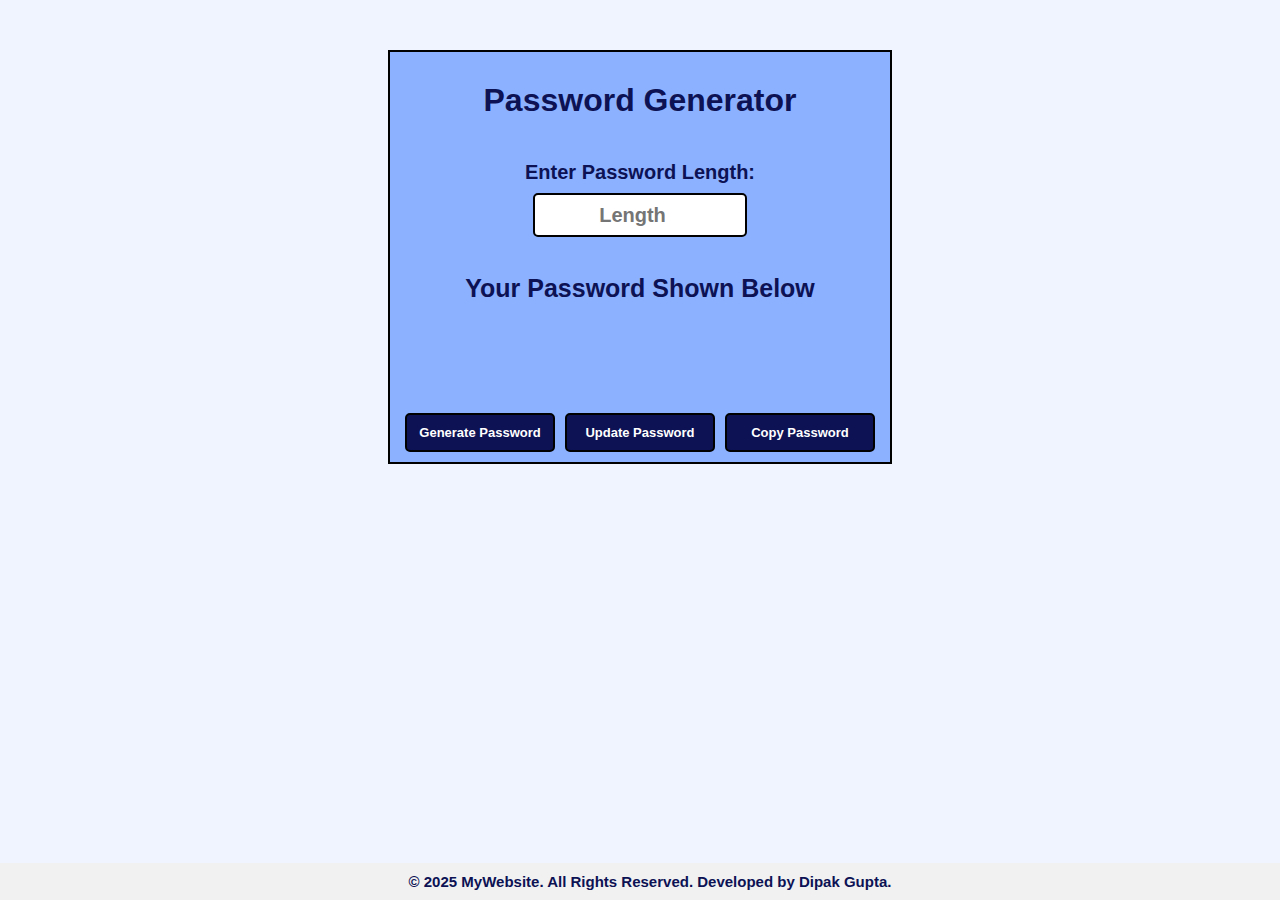
<file: 01_PasswordGenerator/index.html>
<!DOCTYPE html>
<html lang="en">
<head>
    <meta charset="UTF-8">
    <meta name="viewport" content="width=device-width, initial-scale=1.0">
    <title>Password Generator</title>
    <link rel="stylesheet" href="styles.css">
</head>
<body>
    <div class="mainBox">
        <h1 class="title">Password Generator</h1>

        <div class="Length">
            <h4 class="len">Enter Password Length: </h4>
            <input class="inputlen" id="input" type="number" placeholder="Length">
        </div>



        <h2 class="password" id="password">Your Password Shown Below</h2>
        <p id="output"></p>

        <div class="btnBox">
            <button class="btn" id="btn">Generate Password</button>
            <button class="btn" id="clearBtn">Update Password</button>
            <button class="btn" id="copyBtn">Copy Password</button>
        </div>
        <!-- <p class="resultBox"></p> -->
        <!-- <p class="msg" id="msg"></p> -->

    </div>
    


<div class="footer">
  &copy; 2025 MyWebsite. All Rights Reserved. Developed by Dipak Gupta.
</div>

    <script src="script.js"></script>
</body>
</html>
</file>
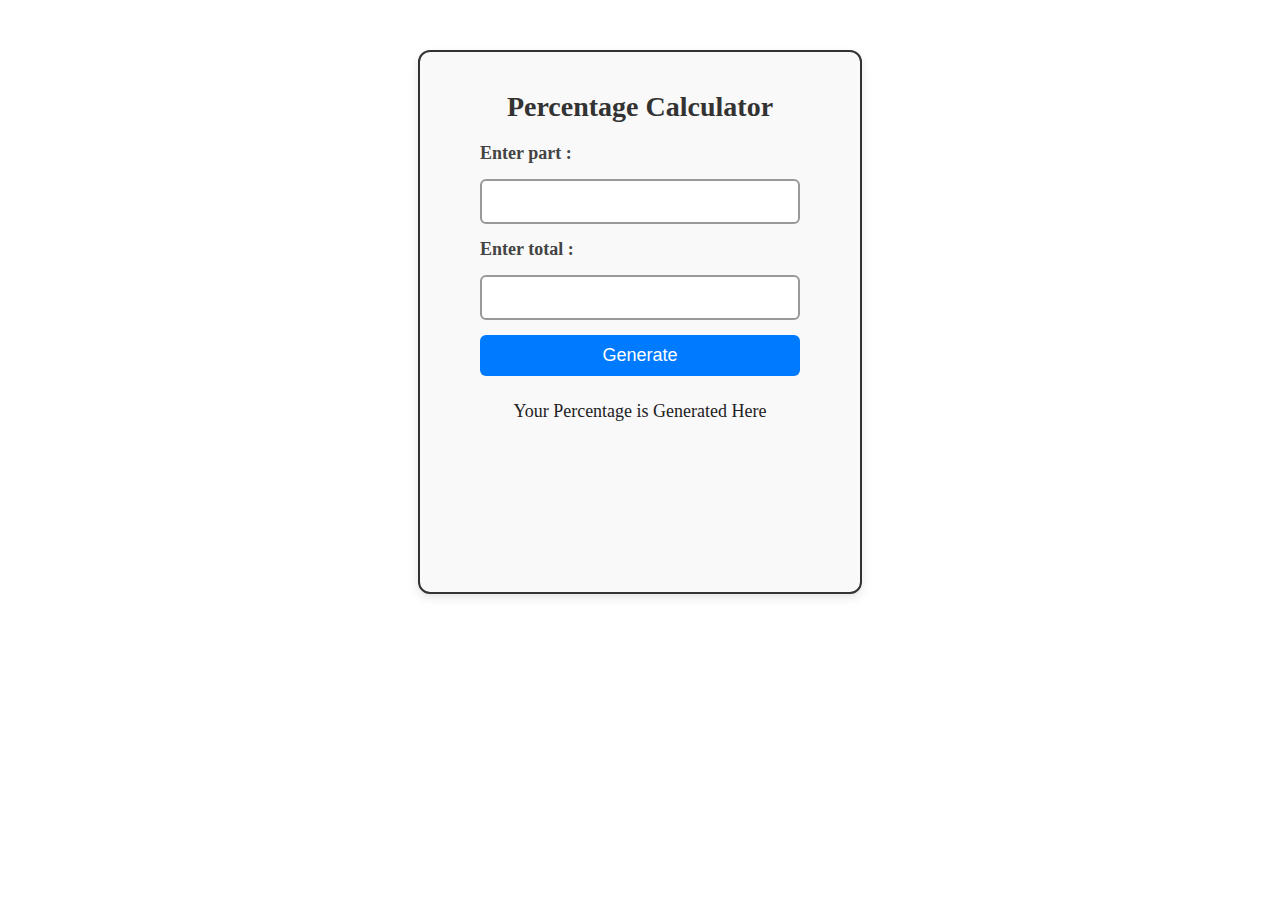
<file: 02_PercentageCalculator/index.html>
<!DOCTYPE html>
<html lang="en">
<head>
    <meta charset="UTF-8">
    <meta name="viewport" content="width=device-width, initial-scale=1.0">
    <title>Percentage Calculator</title>
    <link rel="stylesheet" href="styles.css">
</head>
<body>

    <div class="box">
        <div class="title">
            <h1>
                Percentage Calculator
            </h1>
        </div>

        <div class="inputs">
            Enter part : 
            <input type="number" class="number" Enter a number" "> 
            Enter total : 
            <input type="number" class="total" Enter a number" "> 

            <button class="btn">Generate</button>
            <p class="ans">Your Percentage is Generated Here</p>
        </div>


    </div>
    




    <script src="script.js"></script>
</body>
</html>
</file>
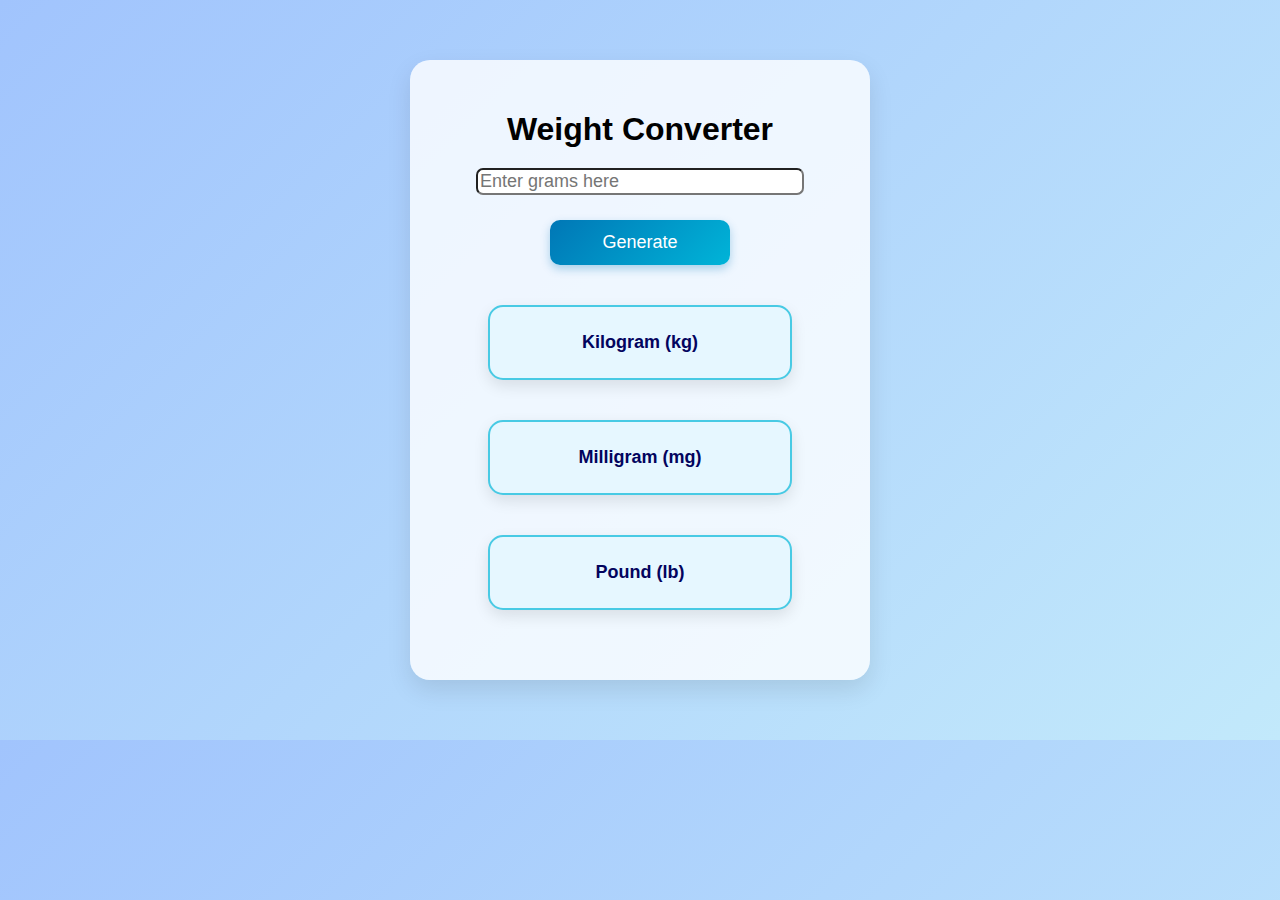
<file: 03_WeightConverter/index.html>
<!DOCTYPE html>
<html lang="en">
<head>
    <meta charset="UTF-8">
    <meta name="viewport" content="width=device-width, initial-scale=1.0">
    <title>Weight Converter</title>
    <link rel="stylesheet" href="styles.css">
</head>
<body>
    
<div class="box">

    <h1 class="title">Weight Converter</h1>

    <input type="number" placeholder="Enter grams here" class="inputs">
    <!-- <p class="ans"> kbcak</p> -->

    <button class="btn">Generate</button>

     <div class="one innerbox">
        Kilogram (kg) 
     </div>

     <div class="two innerbox">
        Milligram (mg)
     </div>

     <div class="three innerbox">
        Pound (lb)
     </div>

</div>





    <script src="script.js"></script>
</body>
</html>
</file>
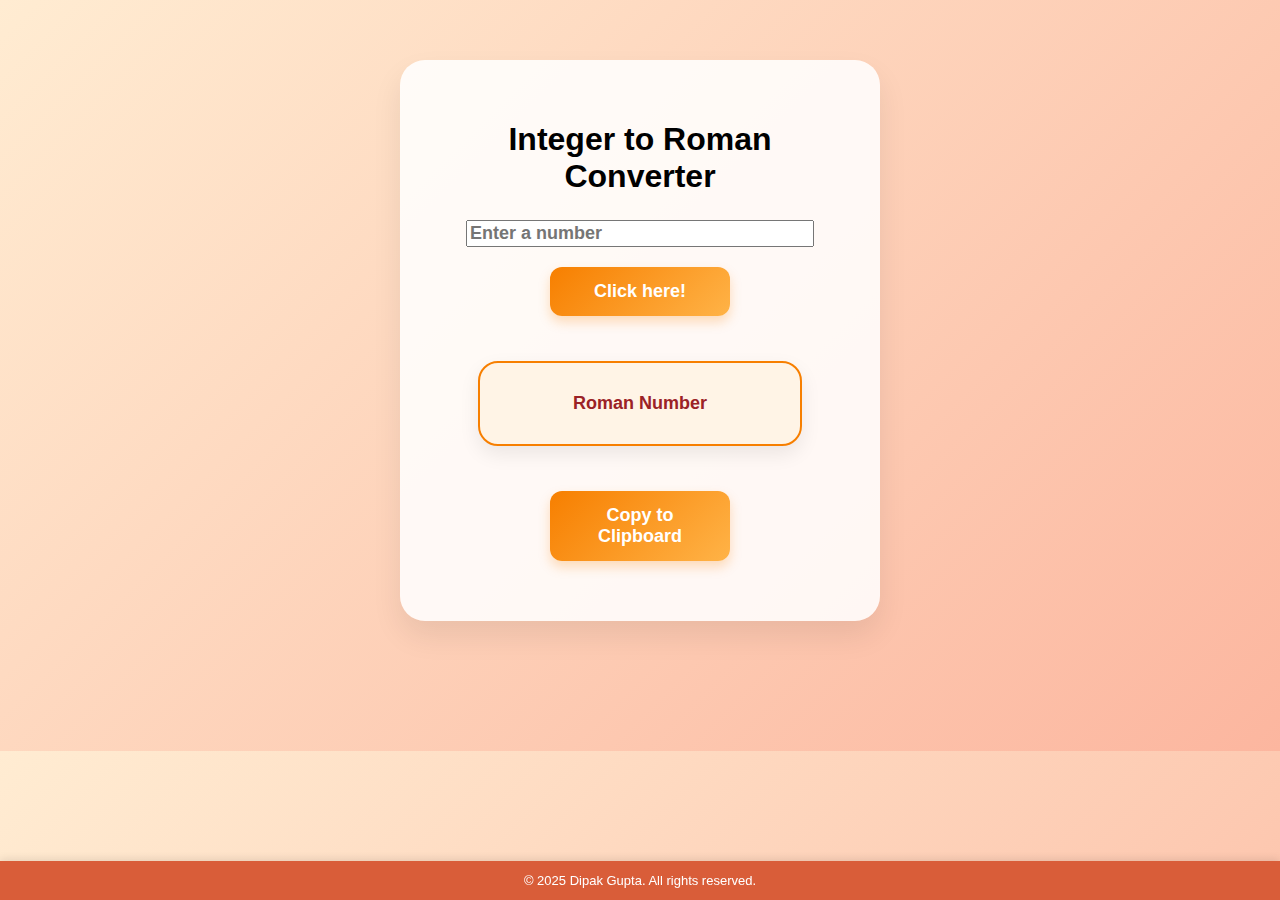
<file: 04_IntegerToRoman/index.html>
<!DOCTYPE html>
<html lang="en">
<head>
    <meta charset="UTF-8">
    <meta name="viewport" content="width=device-width, initial-scale=1.0">
    <title>Integer to Roman Converter</title>
    <link rel="stylesheet" href="styles.css">
</head>
<body>

    <div class="box">

<h1 class="title">Integer to Roman Converter</h1>

<input type="number" placeholder="Enter a number" class="num inputs">

<button class="btn">Click here!</button>


<div class="innerbox">
    Roman Number
</div>
<button class="copybtn ">Copy to Clipboard</button>



    </div>



<footer class="footer">
    &copy; 2025 Dipak Gupta. All rights reserved.
</footer>



    <script src="script.js"></script>
    
</body>
</html>
</file>
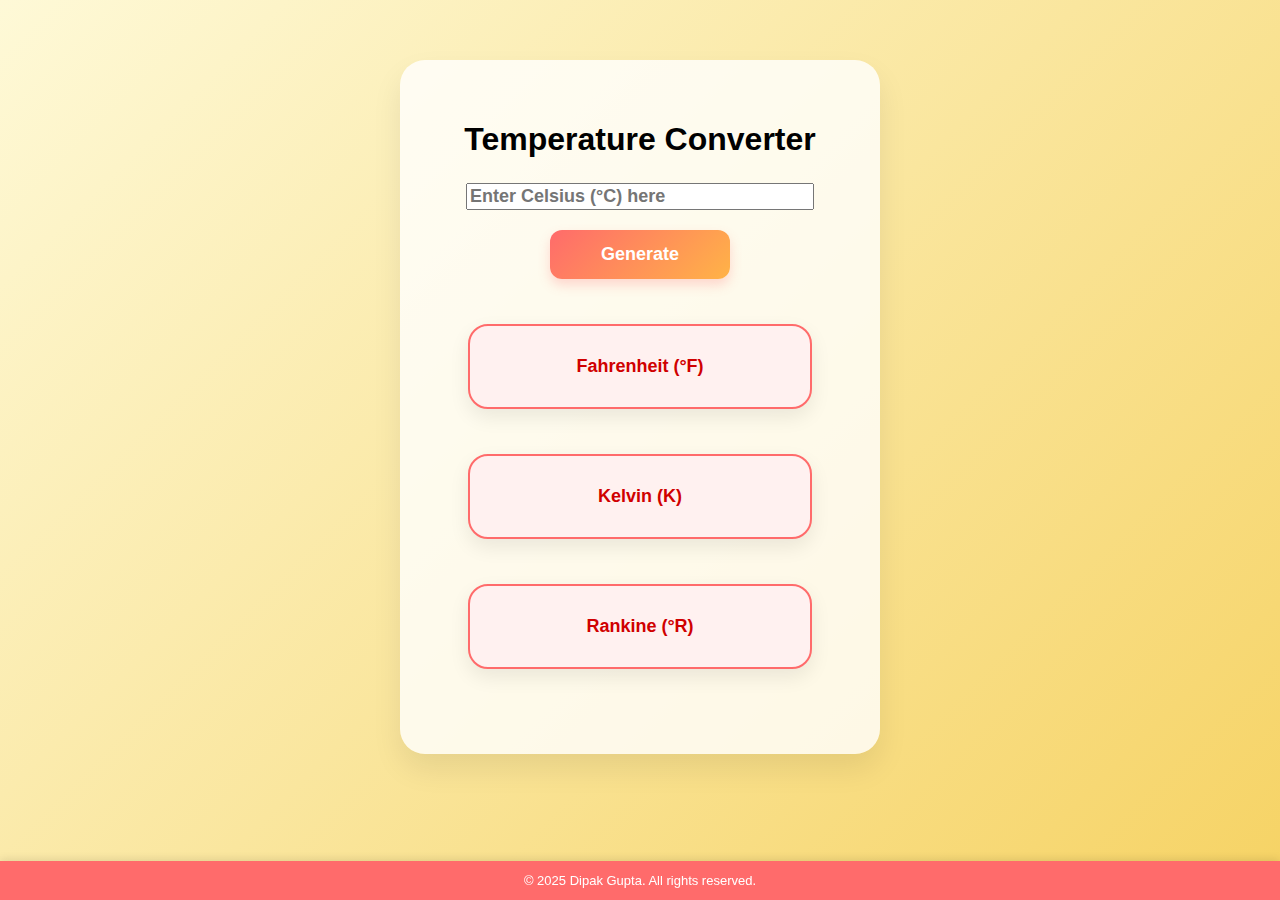
<file: 05_TemperatureConverter/index.html>
<!DOCTYPE html>
<html lang="en">
<head>
    <meta charset="UTF-8">
    <meta name="viewport" content="width=device-width, initial-scale=1.0">
    <title>Temperature Converter</title>
    <link rel="stylesheet" href="styles.css">
</head>
<body>

   
<div class="box">

    <h1 class="title">Temperature Converter</h1>

    <input type="number" placeholder="Enter Celsius (°C) here" class="inputs num">
    <!-- <p class="ans"> kbcak</p> -->

    <button class="btn">Generate</button>

     <div class="one innerbox">
        Fahrenheit (°F)
     </div>

     <div class="two innerbox">
        Kelvin (K)
     </div>

    <div class="three innerbox">
        Rankine (°R)
    </div>


     

</div>
<footer class="footer">
    &copy; 2025 Dipak Gupta. All rights reserved.
</footer>




    <script src="script.js"></script>
</body>
</html>
</file>
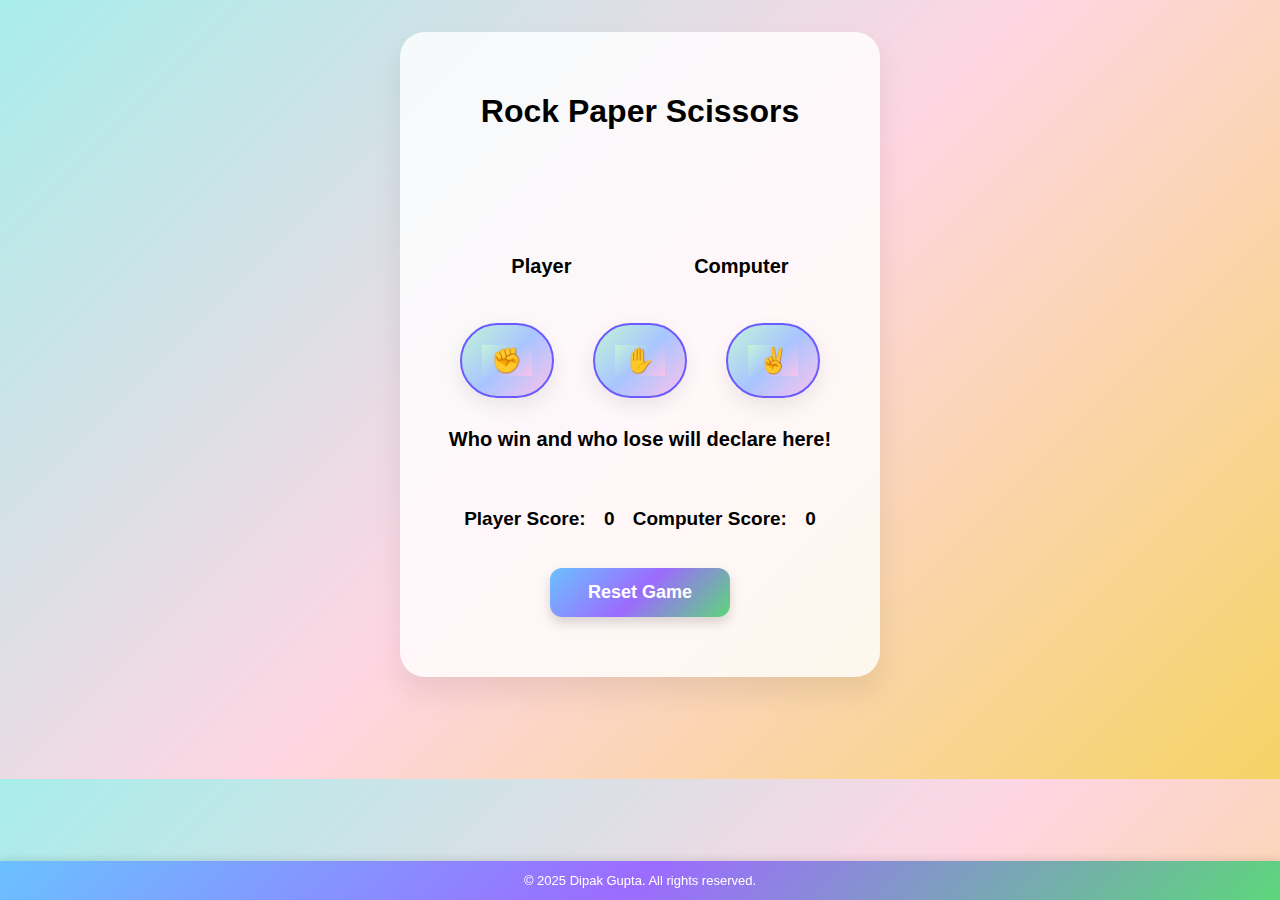
<file: 06_RockPaperScissors/index.html>
<!DOCTYPE html>
<html lang="en">
<head>
    <meta charset="UTF-8">
    <meta name="viewport" content="width=device-width, initial-scale=1.0">
    <title>Rock paper scissors ✊✌️✋</title>
    <link rel="stylesheet" href="styles.css">
    <!-- ✊✌️✋ -->
</head>
<body>
    

<div class="box">
    <h1 class="title">
        Rock Paper Scissors
    </h1>

    <div class="display">
        <div class="playerans">
            
        </div>

        <div class="compans">

        </div>
    </div>

    <div class="showname">
        <div class="playername">
            Player
        </div>

        <div class="compname">
            Computer
        </div>
    </div>

    <div class="collections">
        <div class="innerbox"><button class="click rock">✊</button></div>
        <div class="innerbox"><button class="click paper">✋</button></div>
        <div class="innerbox"><button class="click scissor">✌️</button></div>
    </div>

    <div class="result">
        Who win and who lose will declare here!
    </div>
    
    <div class="score">
        Player Score:
        <div class="player playerscore">
             
        </div>
        
        Computer Score: 
        <div class="comp compscore">
        </div>
    </div>

        <button class="btn resetbtn">Reset Game</button>

    </div>


    <footer class="footer">
        &copy; 2025 Dipak Gupta. All rights reserved.
    </footer>
    <script src="script.js"></script>
</body>
</html>
</file>
<file: 01_PasswordGenerator/styles.css>
*{
    padding: 0;
    margin: 0;
}

body{
    background-color: rgb(192, 244, 244);
    background-color: #f0f4ff; /* light blue */
    padding: 50px;
    font-family: 'Gill Sans', 'Gill Sans MT', Calibri, 'Trebuchet MS', sans-serif;
        font-family: Arial, sans-serif; /* optional: cleaner font */

}

.mainBox{
width: 100%;
max-width: 500px;
height: auto;
background-color: #8cb1ff;
border: 2px solid black;
margin: auto;
/* padding: 10px; */
/* top: -20px; */
}

.title{
    color: rgb(12, 18, 84);
    text-align: center;
    margin: 20px;
    padding: 10px;

}

.Length{
    /* display: flex; */
    text-align: center;
    padding: 5px;
    /* justify-content: center; */
}

.len{
    /* display: flex; */
    /* text-align: center; */
    padding: 5px;
    margin: 2px;
    /* justify-content: center; */
    /* align-items: center; */
    font-size: 20px;
    font-weight: bold;
    color: rgb(12, 18, 84);

}

.inputlen{
    /* display: flex; */
    /* justify-content: center; */
    /* align-items: center; */
    padding: 5px;
    margin: 2px;
    width: 200px;
    height: 30px;
    font-size: 20px;
    border-radius: 5px;
    border: 2px solid black;
    text-align: center;
    font-weight: bold;
    color: rgb(12, 18, 84);


}

.btnBox{
    text-align: center;
    margin-top: 20px;
    padding: 10px;
    justify-content: center;
    align-items: center;
    gap: 10px;
    display: flex;
    /* display: block; */
    /* direction: row; */

}

.btn{
    padding: 10px;
    width: 150px;
    font-size: 13px;
    font-weight: bold;
    border-radius: 5px;
    border: 2px solid black;
    background-color: rgb(12, 18, 84);
    color: white;
    cursor: pointer;
    display:    inline-block;
}

.btn:hover{
    background-color: rgb(0, 0, 0);
    color: white;
    transform: scale(1.1);
    transition: all 0.3s ease-in-out;
}
.password{
    text-align: center;
    margin-top: 20px;
    padding: 10px;
    font-size: 25px;
    font-weight: bold;
    color: rgb(12, 18, 84);
}


#output{
    text-align: center;
    margin-top: 20px;
    padding: 10px;
    justify-content: center;
    align-items: center;
    gap: 10px;
    width: 400px;
    height: 50px; 
     margin: auto;
    font-size: 20px;
    font-weight: bold;
    color: rgb(12, 18, 84);
    
    /* display: flex; */
}

.footer {
    text-align: center;
    padding: 10px;
    font-size: 15px;
    font-weight: bold;
    color: rgb(12, 18, 84);
    position: fixed;    
    bottom: 0;          
    left: 0;
    width: 100%;
    background: #f1f1f1; /* light background */
}
</file>
<file: 02_PercentageCalculator/styles.css>
/* Box container */
.box {
    border: 2px solid #333;
    border-radius: 12px;
    width: 400px;
    min-height: 500px;
    margin: 50px auto;
    padding: 20px;
    background: #f9f9f9;
    box-shadow: 0 4px 10px rgba(0, 0, 0, 0.1);
}

/* Title */
.title {
    text-align: center;
    margin-bottom: 20px;
}

.title h1 {
    font-size: 28px;
    color: #333;
}

/* Inputs container */
.inputs {
    width: 80%;
    margin: 0 auto;
    display: flex;
    flex-direction: column;
    gap: 15px;
    font-size: 18px;
    font-weight: bold;
    color: #444;
}

/* Input fields */
.inputs input {
    padding: 10px;
    font-size: 18px;
    border: 2px solid #999;
    border-radius: 6px;
    outline: none;
}

.inputs input:focus {
    border-color: #007bff;
}

/* Button */
button.btn {
    padding: 10px;
    font-size: 18px;
    border: none;
    border-radius: 6px;
    background: #007bff;
    color: #fff;
    cursor: pointer;
    transition: background 0.3s ease;
}

button.btn:hover {
    background: #0056b3;
}

/* Answer text */
.ans {
    text-align: center;
    font-size: 18px;
    font-weight: normal;
    color: #222;
    margin-top: 10px;
}
</file>
<file: 03_WeightConverter/styles.css>
/* Page background */
body {
    background: linear-gradient(135deg, #a1c4fd, #c2e9fb);
    font-family: 'Segoe UI', Tahoma, Geneva, Verdana, sans-serif;
}

/* Box container */
.box {
    border: none;
    border-radius: 20px;
    width: 400px;
    min-height: 420px;
    margin: 60px auto;
    padding: 30px;
    background: #ffffffcc;
    box-shadow: 0 10px 25px rgba(0, 0, 0, 0.1);
}

/* Title */
.title {
    text-align: center;
    margin-bottom: 20px;
}

.title h1 {
    font-size: 28px;
    color: #0077b6;
}

/* Inputs container */
.inputs {
    width: 80%;
    margin: 0 auto;
    display: flex;
    flex-direction: column;
    border-radius: 7px;
    gap: 15px;
    font-size: 18px;
    /* font-weight: 20; */
    color: #444;
}

/* Input fields */
.inputs input {
    padding: 12px;
    font-size: 18px;
    border: 2px solid #90e0ef;
    border-radius: 10px;
    outline: none;
    transition: 0.3s;
    background: #f1faff;
}

.inputs input:focus {
    border-color: #0077b6;
    box-shadow: 0 0 8px rgba(0, 119, 182, 0.3);
}

/* Innerbox */
.innerbox {
    width: 250px;
    margin: 40px auto;
    background: #e6f7ff;
    border: 2px solid #48cae4;
    border-radius: 15px;
    box-shadow: 0 6px 15px rgba(0, 0, 0, 0.1);
    padding: 25px;
    display: flex;
    flex-direction: column;
    gap: 10px;
    text-align: center;
    color: #03045e;
    font-size: 18px;
    font-weight: bold;
    transition: transform 0.2s, box-shadow 0.2s;
}

.innerbox:hover {
    transform: translateY(-4px);
    box-shadow: 0 10px 25px rgba(0, 119, 182, 0.2);
}

/* Answer text */
.ans {
    text-align: center;
    font-size: 18px;
    color: #023e8a;
}

/* Button */
button.btn {
    padding: 12px;
    font-size: 18px;
    border: none;
    border-radius: 10px;
    background: linear-gradient(135deg, #0077b6, #00b4d8);
    color: #fff;
    cursor: pointer;
    transition: 0.3s;
    display: block;
    width: 180px;
    margin: 25px auto;
    text-align: center;
    box-shadow: 0 4px 10px rgba(0, 119, 182, 0.3);
}

button.btn:hover {
    background: linear-gradient(135deg, #0096c7, #48cae4);
    box-shadow: 0 6px 15px rgba(0, 119, 182, 0.4);
}

button.btn:active {
    transform: scale(0.97);
}
</file>
<file: 04_IntegerToRoman/styles.css>
/* Page background */
body {
    background: linear-gradient(135deg, #ffecd2, #fcb69f); /* warm peach gradient */
    font-family: 'Segoe UI', Tahoma, Geneva, Verdana, sans-serif;
    margin: 0;
    padding-bottom: 70px; /* space for footer */
}

/* Box container */
.box {
    border: none;
    border-radius: 25px;
    width: 400px;
    min-height: 450px;
    margin: 60px auto;
    padding: 40px;
    background: #ffffffdd; /* semi-transparent white */
    box-shadow: 0 15px 30px rgba(0, 0, 0, 0.08);
}

/* Title */
.title {
    text-align: center;
    margin-bottom: 25px;
}

.title h1 {
    font-size: 30px;
    color: #d95d39; /* warm reddish tone */
    letter-spacing: 1px;
}

/* Inputs container */
.inputs {
    width: 85%;
    margin: 0 auto;
    display: flex;
    flex-direction: column;
    gap: 18px;
    font-size: 18px;
    font-weight: bold;
    color: #444;
}

/* Input fields */
.inputs input {
    padding: 14px;
    font-size: 18px;
    border: 2px solid #f6b26b; /* soft orange border */
    border-radius: 12px;
    outline: none;
    background: #fff3e6;
    transition: all 0.3s ease;
}

.inputs input:focus {
    border-color: #f77f00; /* darker accent on focus */
    box-shadow: 0 0 10px rgba(247, 127, 0, 0.3);
}

/* Innerbox */
.innerbox {
    width: 260px;
    margin: 45px auto;
    background: #fff4e6; /* light warm tone */
    border: 2px solid #f77f00;
    border-radius: 20px;
    box-shadow: 0 8px 20px rgba(0, 0, 0, 0.08);
    padding: 30px;
    display: flex;
    flex-direction: column;
    gap: 12px;
    text-align: center;
    color: #9b2226; /* deep red for text */
    font-size: 18px;
    font-weight: 600;
    transition: transform 0.25s ease, box-shadow 0.25s ease;
}

.innerbox:hover {
    transform: translateY(-5px);
    box-shadow: 0 12px 28px rgba(0, 0, 0, 0.12);
}

/* Buttons */
button.btn, button.copybtn {
    padding: 14px;
    font-size: 18px;
    border: none;
    border-radius: 12px;
    background: linear-gradient(135deg, #f77f00, #ffb347); /* orange-yellow gradient */
    color: #fff;
    cursor: pointer;
    transition: all 0.3s ease;
    display: block;
    width: 180px;
    margin: 20px auto;
    text-align: center;
    font-weight: 600;
    box-shadow: 0 6px 12px rgba(247, 127, 0, 0.25);
}

button.btn:hover, button.copybtn:hover {
    background: linear-gradient(135deg, #f75c03, #ff9a56); /* darker gradient on hover */
    box-shadow: 0 8px 20px rgba(247, 92, 3, 0.35);
    transform: translateY(-2px);
}

button.btn:active, button.copybtn:active {
    transform: scale(0.96);
}

/* Footer */
.footer {
    text-align: center;
    padding: 12px 0;
    background-color: #d95d39; /* deep warm color */
    color: #fff;
    font-size: 13px;
    position: fixed;
    bottom: 0;
    left: 0;
    width: 100%;
    box-shadow: 0 -2px 8px rgba(0, 0, 0, 0.1);
}
</file>
<file: 05_TemperatureConverter/styles.css>
/* Page background */
body {
    background: linear-gradient(135deg, #fef9d7, #f6d365); /* soft yellow-orange gradient */
    font-family: 'Segoe UI', Tahoma, Geneva, Verdana, sans-serif;
    margin: 0;
    padding-bottom: 70px; /* space for footer */
}

/* Box container */
.box {
    border: none;
    border-radius: 25px;
    width: 400px;
    min-height: 450px;
    margin: 60px auto;
    padding: 40px;
    background: #ffffffcc; /* semi-transparent white */
    box-shadow: 0 15px 30px rgba(0, 0, 0, 0.08);
}

/* Title */
.title {
    text-align: center;
    margin-bottom: 25px;
}

.title h1 {
    font-size: 30px;
    color: #ff6b6b; /* bright coral red */
    letter-spacing: 1px;
}

/* Inputs container */
.inputs {
    width: 85%;
    margin: 0 auto;
    display: flex;
    flex-direction: column;
    gap: 18px;
    font-size: 18px;
    font-weight: bold;
    color: #444;
}

/* Input fields */
.inputs input {
    padding: 14px;
    font-size: 18px;
    border: 2px solid #fcbf49; /* soft orange border */
    border-radius: 12px;
    outline: none;
    background: #fff8f0;
    transition: all 0.3s ease;
}

.inputs input:focus {
    border-color: #f77f00; /* darker orange on focus */
    box-shadow: 0 0 10px rgba(247, 127, 0, 0.3);
}

/* Innerbox for results */
.innerbox {
    width: 280px;
    margin: 45px auto;
    background: #fff1f0; /* light pink */
    border: 2px solid #ff6b6b;
    border-radius: 20px;
    box-shadow: 0 8px 20px rgba(0, 0, 0, 0.08);
    padding: 30px;
    display: flex;
    flex-direction: column;
    gap: 12px;
    text-align: center;
    color: #d00000; /* deep red text */
    font-size: 18px;
    font-weight: 600;
    transition: transform 0.25s ease, box-shadow 0.25s ease;
}

.innerbox:hover {
    transform: translateY(-5px);
    box-shadow: 0 12px 28px rgba(0, 0, 0, 0.12);
}

/* Buttons */
button.btn, button.copybtn {
    padding: 14px;
    font-size: 18px;
    border: none;
    border-radius: 12px;
    background: linear-gradient(135deg, #ff6b6b, #ffb347); /* red-orange gradient */
    color: #fff;
    cursor: pointer;
    transition: all 0.3s ease;
    display: block;
    width: 180px;
    margin: 20px auto;
    text-align: center;
    font-weight: 600;
    box-shadow: 0 6px 12px rgba(255, 107, 107, 0.25);
}

button.btn:hover, button.copybtn:hover {
    background: linear-gradient(135deg, #ff4d4d, #ffa500); /* brighter hover effect */
    box-shadow: 0 8px 20px rgba(255, 77, 77, 0.35);
    transform: translateY(-2px);
}

button.btn:active, button.copybtn:active {
    transform: scale(0.96);
}

/* Footer */
.footer {
    text-align: center;
    padding: 12px 0;
    background-color: #ff6b6b; /* deep coral */
    color: #fff;
    font-size: 13px;
    position: fixed;
    bottom: 0;
    left: 0;
    width: 100%;
    box-shadow: 0 -2px 8px rgba(0, 0, 0, 0.1);
}
</file>
<file: 06_RockPaperScissors/styles.css>
/* Page background */
body {
    background: linear-gradient(135deg, #a8edea, #fed6e3, #f6d365);
    font-family: 'Segoe UI', Tahoma, Geneva, Verdana, sans-serif;
    margin: 0;
    padding-bottom: 70px; /* space for footer */
}

/* Box container */
.box {
    border: none;
    border-radius: 25px;
    width: 400px;
    min-height: 450px;
    margin: 32px auto;
    padding: 40px;
    background: #ffffffcc; /* semi-transparent white */
    box-shadow: 0 15px 30px rgba(0, 0, 0, 0.08);
}

/* Title */
.title {
    text-align: center;
    margin-bottom: 25px;
}

.title h1 {
    font-size: 30px;
    color: #6b5bff; /* playful purple */
    letter-spacing: 1px;
}

.display{
    height: 100px;
    width: 400px;
    display: flex;
    justify-content: space-around;
    font-size: 55px;
}

.showname{
    display: flex;
    justify-content: space-around;
    font-size: 20px;
    font-weight: bold;
    margin-left: 10px;
}

.compname{
    margin-right: -10px ;
}

.playerans,
.compans{
    height: 80px;
    width: 80px;
    margin: auto;
}

.collections{
    display: flex;
    flex-direction: row;
}

/* Innerbox for results */
.innerbox {
    width: 50px;
    margin: 45px auto;
    background: linear-gradient(135deg, #c3f5d7, #a8c5ff, #fbc2eb);
    border: 2px solid #6b5bff;
    border-radius: 250px;
    box-shadow: 0 8px 20px rgba(0, 0, 0, 0.08);
    padding: 20px;
    display: flex;
    flex-direction: column;
    gap: 12px;
    text-align: center;
    color: #333; 
    font-size: 30px;
    font-weight: 600;
    transition: transform 0.25s ease, box-shadow 0.25s ease;
}

.innerbox:hover {
    transform: translateY(-5px);
    box-shadow: 0 12px 28px rgba(0, 0, 0, 0.15);
}

.click{
    border: none;
    /* background: #fff1f0;  */
        background: linear-gradient(135deg, #c3f5d7, #a8c5ff, #fbc2eb);

    font-size: 25px;
    font-weight: bolder;
}

/* Buttons */
button.btn, button.copybtn {
    padding: 14px;
    font-size: 18px;
    border: none;
    border-radius: 12px;
    background: linear-gradient(135deg, #6bc1ff, #9c6bff, #5dd67b);
    color: #fff;
    cursor: pointer;
    transition: all 0.3s ease;
    display: block;
    width: 180px;
    margin: 20px auto;
    text-align: center;
    font-weight: 600;
    box-shadow: 0 6px 12px rgba(0, 0, 0, 0.15);
}

button.btn:hover, button.copybtn:hover {
    background: linear-gradient(135deg, #4da3ff, #7a4dff, #41b865);
    box-shadow: 0 8px 20px rgba(0, 0, 0, 0.2);
    transform: translateY(-2px);
}

button.btn:active, button.copybtn:active {
    transform: scale(0.96);
}

.result{
    height: 50px;
    margin: auto;
    margin-top: -20px;
    margin-bottom: 15px;
    font-size: 20px;
    padding: 5px;
    text-align: center;
    font-weight: bold;
}

.score{
    height: 30px;
    width: 370px;
    margin: auto;
    padding: 10px;
    display: flex;
    justify-content: space-around;
    font-size: 19px;
    font-weight: bold;
    transition: transform 0.25s ease, box-shadow 0.25s ease;
}

.score:hover {
    transform: translateY(-5px);
    box-shadow: 0 12px 28px rgba(0, 0, 0, 0.12);
}

/* Footer */
.footer {
    text-align: center;
    padding: 12px 0;
    background: linear-gradient(135deg, #6bc1ff, #9c6bff, #5dd67b);
    color: #fff;
    font-size: 13px;
    position: fixed;
    bottom: 0;
    left: 0;
    width: 100%;
    box-shadow: 0 -2px 8px rgba(0, 0, 0, 0.1);
}
</file>
